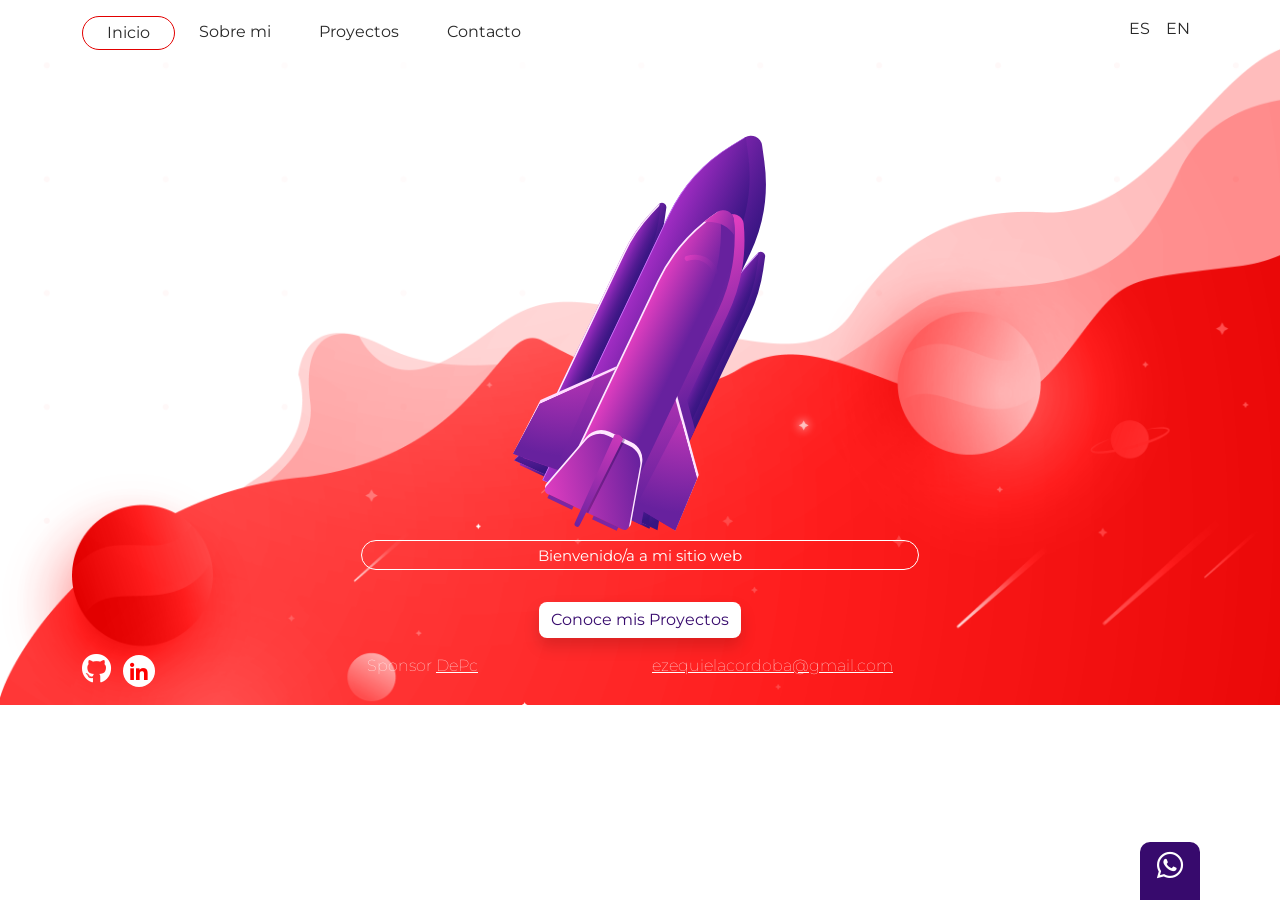
<file: index.html>
<!DOCTYPE html>
<html lang="es">

<head>
    <meta charset="UTF-8">
    <meta http-equiv="X-UA-Compatible" content="IE=edge">
    <meta name="viewport" content="width=device-width, initial-scale=1.0">
    <title>Inicio</title>
    <link rel="stylesheet" href="css/bootstrap/css/bootstrap.min.css">
    <link rel="stylesheet" href="css/fontawesome/css/all.min.css">
    <link rel="stylesheet" href="css/fontawesome/css/fontawesome.min.css">
    <link href="https://fonts.googleapis.com/css?family=Montserrat:100,200,300,400,500,600,700,800,900&display=swap"
        rel="stylesheet">
    <link rel="stylesheet" href="css/estilos.css">
</head>

<body id="inicio">
    <header>
        <nav class="navbar navbar-expand-md mb-4">
            <div class="container">
                <button class="navbar-toggler" type="button" data-bs-toggle="collapse" data-bs-target="#navbarCollapse"
                    aria-controls="navbarCollapse" aria-expanded="false" aria-label="Toggle navigation">
                    <span class="navbar-toggler-icon"></span>
                </button>
                <div class="collapse navbar-collapse" id="navbarCollapse">
                    <ul class="navbar-nav me-auto mb-2 mb-md-0 mt-2">
                        <li class="nav-item">
                            <a class="nav-link px-4 py-1 activo" href="index.html">Inicio</a>
                        </li>
                        <li class="nav-item">
                            <a class="nav-link px-4 py-1 " href="sobre-mi.html">Sobre mi</a>
                        </li>
                        <li class="nav-item">
                            <a class="nav-link px-4 py-1" href="proyectos.html">Proyectos</a>
                        </li>
                        <li class="nav-item">
                            <a class="nav-link px-4 py-1" href="contacto.html">Contacto</a>
                        </li>
                    </ul>
                    <form class="d-flex">
                        <ul class="navbar-nav me-auto mb-2 mb-md-0">
                            <li class="nav-item">
                                <a class="nav-link" href="inicio.html">ES</a>
                            </li>
                            <li class="nav-item">
                                <a class="nav-link" href="en/home.html">EN</a>
                            </li>
                        </ul>

                    </form>
                </div>
            </div>
        </nav>
    </header>
    <main class="container">
        <div class="row">
            <div class="col-12 col-sm-6 mt-sm-5 offset-sm-3 text-center">
                <a href="proyectos.php"></a> <img src="images/cohete.svg " alt="">
            </div>
        </div>
        <div class="row">
            <div class="col-12 text-center offset mb-3">
                <div class="input-home">
                    <p class="p-1"> Bienvenido/a a mi sitio web</p>

                </div>
            </div>
        </div>
        <div class="row">
            <div class="col-12 text-center">
                <a href="proyecto.htl" class="btn shadow">Conoce mis Proyectos</a>

            </div>

        </div>


    </main>
    <footer class="footer mt-auto py-3 mb-5">
        <div class="container">
            <div class="row">
                <div class="col-12 col-sm-3">
                    <a href="http://gitbut.com" target="_blank" title="gitbhub"> <i class="fab fa-github"></i></a>
                    <a href="http://www.linkedin.com" target="_blank" title="linkedin"><i
                            class="fab fa-linkedin-in"></i></a>
                </div>
                <div class="col-12 col-sm-3">
                    Sponsor <a href="http://depcsuite.com">DePc</a>
                </div>
                <div class="col-12 col-sm-3">
                    <a href="mailto:ezequielacordoba@gmail.com">ezequielacordoba@gmail.com</a>
                </div>

            </div>

        </div>

    </footer>
    <div class="whatsapp">
        <a href="http://api.whatsapp.com/send?phone=541124780607" target="_blank"><i class="fab fa-whatsapp"></i></a>
    </div>
    <script src="css/bootstrap/js/bootstrap.bundle.min.js"></script>

</body>

</html>
</file>
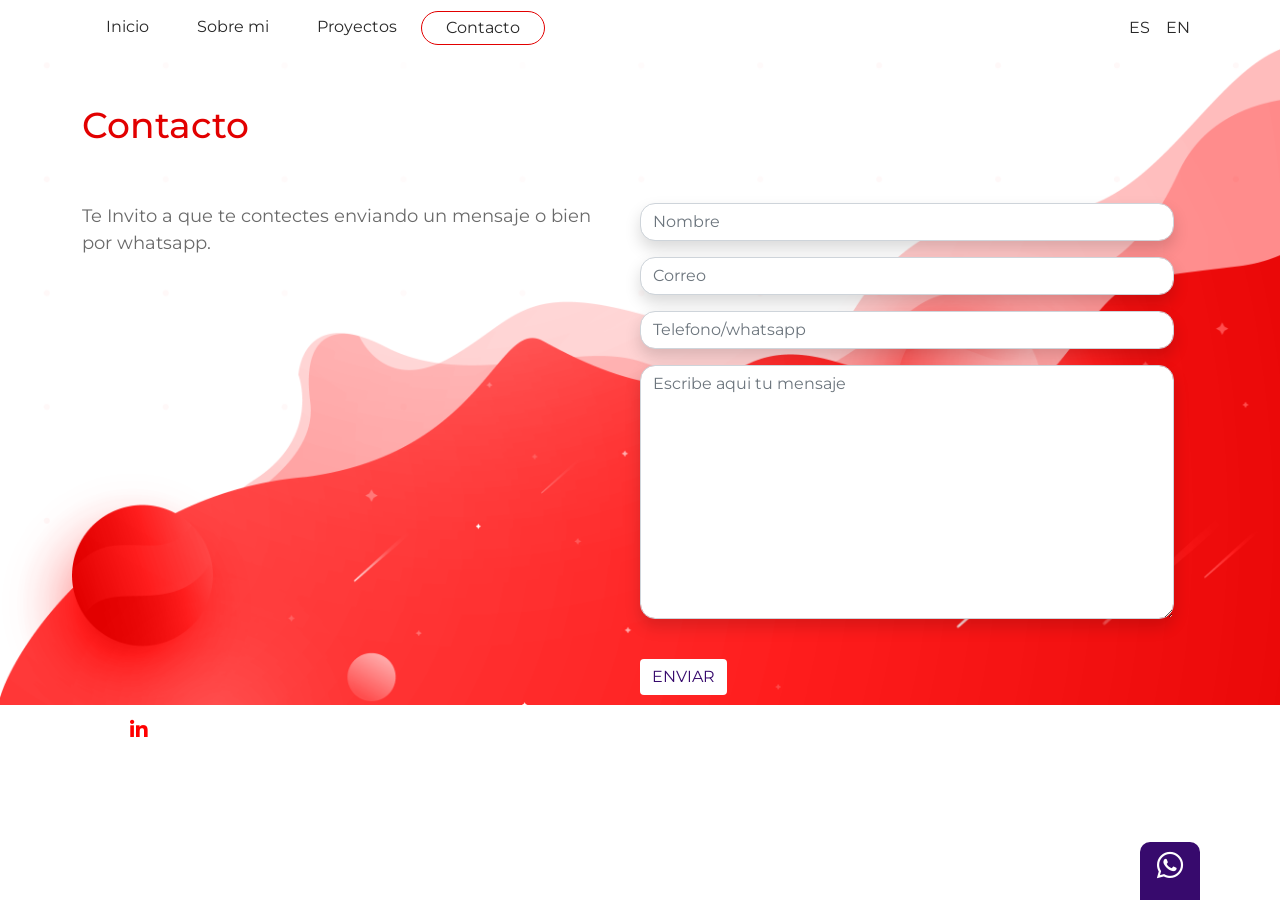
<file: contacto.html>
<!DOCTYPE html>
<html lang="es">

<head>
    <meta charset="UTF-8">
    <meta http-equiv="X-UA-Compatible" content="IE=edge">
    <meta name="viewport" content="width=device-width, initial-scale=1.0">
    <title>Contacto</title>
    <link rel="stylesheet" href="css/bootstrap/css/bootstrap.min.css">
    <link rel="stylesheet" href="css/fontawesome/css/all.min.css">
    <link rel="stylesheet" href="css/fontawesome/css/fontawesome.min.css">
    <link href="https://fonts.googleapis.com/css?family=Montserrat:100,200,300,400,500,600,700,800,900&display=swap"
        rel="stylesheet">
    <link rel="stylesheet" href="css/estilos.css">
</head>

<body id="contacto">
    <header>
        <nav class="navbar navbar-expand-md">
            <div class="container">
                <button class="navbar-toggler" type="button" data-bs-toggle="collapse" data-bs-target="#navbarCollapse"
                    aria-controls="navbarCollapse" aria-expanded="false" aria-label="Toggle navigation">
                    <span class="navbar-toggler-icon"></span>
                </button>
                <div class="collapse navbar-collapse" id="navbarCollapse">
                    <ul class="navbar-nav me-auto mb-2 mb-md-0">
                        <li class="nav-item">
                            <a class="nav-link px-4 py-1 " href="index.html">Inicio</a>
                        </li>
                        <li class="nav-item">
                            <a class="nav-link px-4 py-1 " href="sobre-mi.html">Sobre mi</a>
                        </li>
                        <li class="nav-item">
                            <a class="nav-link px-4 py-1" href="proyectos.html">Proyectos</a>
                        </li>
                        <li class="nav-item">
                            <a class="nav-link px-4 py-1 activo" href="contacto.html">Contacto</a>
                        </li>
                    </ul>
                    <form class="d-flex">
                        <ul class="navbar-nav me-auto mb-2 mb-md-0">
                            <li class="nav-item">
                                <a class="nav-link" href="contacto.html">ES</a>
                            </li>
                            <li class="nav-item">
                                <a class="nav-link" href="en/contact.html">EN</a>
                            </li>
                        </ul>

                    </form>
                </div>
            </div>
        </nav>
    </header>
    <main class="container">
        <div class="row">
            <div class="col-12 py-5">
                <h1>Contacto</h1>
            </div>
            <div class="row">
                <div class="col-12 col-sm-6">
                    <p>Te Invito a que te contectes enviando un mensaje o bien por whatsapp.</p>
                </div>
                <div class="col-12 col-sm-6">
                    <form action="" method="POST">
                        <div class="mb-3">
                            <input type="text" name="txtNombre" placeholder="Nombre" id="txtNombre" class="form-control shadow " >
                        </div>
                        <div class="mb-3">
                            <input type="email" name="txtCorreo"placeholder="Correo" id="txtCorreo" class="form-control shadow">
                        </div>
                        <div class="mb-3">
                            <input type="tel" name="txtTelefono"placeholder="Telefono/whatsapp" id="txtTelefono" class="form-control shadow ">
                        </div>
                        <div class="mb-3">
                            <textarea name="txtMensaje" id="txtMensaje" placeholder="Escribe aqui tu mensaje" cols="30" rows="10"
                                class="form-control shadow"></textarea>
                        </div>
                        <div>
                            <button type="submit" id="btnEnviar" class="btn mt-4">ENVIAR</button>
                        </div>

                    </form>
                </div>


            </div>

        </div>

    </main>
    <footer class="footer mt-auto py-3 mb-5">
        <div class="container">
            <div class="row">
                <div class="col-12 col-sm-3">
                    <a href="http://gitbut.com" target="_blank" title="gitbhub"> <i class="fab fa-github"></i></a>
                    <a href="http://www.linkedin.com" target="_blank" title="linkedin"><i
                            class="fab fa-linkedin-in"></i></a>
                </div>
                <div class="col-12 col-sm-3">
                    Sponsor <a href="http://depcsuite.com">DePc</a>
                </div>
                <div class="col-12 col-sm-3">
                    <a href="mailto:ezequielacordoba@gmail.com">ezequielacordoba@gmail.com</a>
                </div>

            </div>

        </div>

    </footer>
    <div class="whatsapp">
        <a href="http://api.whatsapp.com/send?phone=541124780607" target="_blank"><i class="fab fa-whatsapp"></i></a>
    </div>
    <script src="css/bootstrap/js/bootstrap.bundle.min.js"></script>

</body>

</html>
</file>
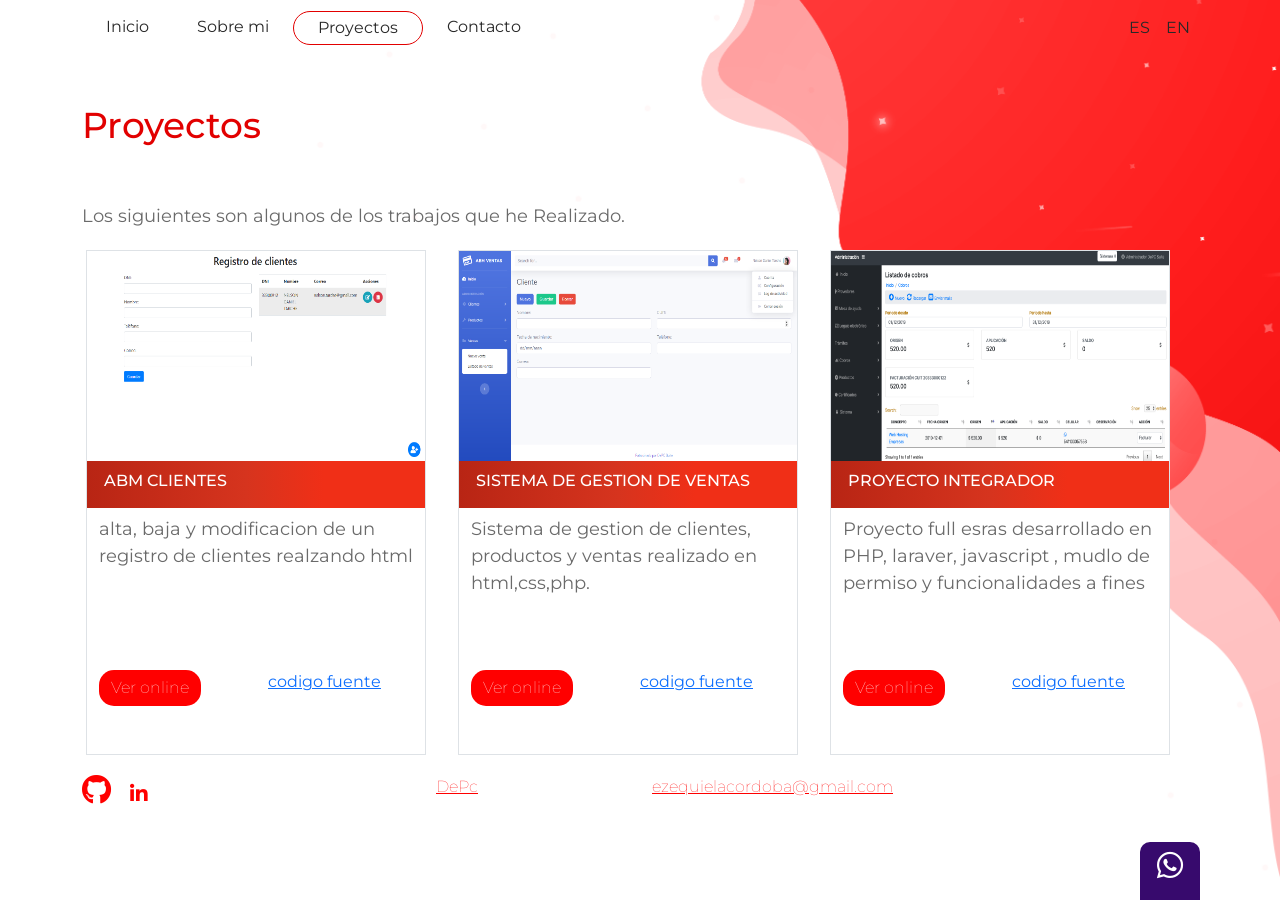
<file: proyectos.html>
<!DOCTYPE html>
<html lang="es">

<head>
    <meta charset="UTF-8">
    <meta http-equiv="X-UA-Compatible" content="IE=edge">
    <meta name="viewport" content="width=device-width, initial-scale=1.0">
    <title>Proyectos</title>
    <link rel="stylesheet" href="css/bootstrap/css/bootstrap.min.css">
    <link rel="stylesheet" href="css/fontawesome/css/all.min.css">
    <link rel="stylesheet" href="css/fontawesome/css/fontawesome.min.css">
    <link href="https://fonts.googleapis.com/css?family=Montserrat:100,200,300,400,500,600,700,800,900&display=swap"
        rel="stylesheet">
    <link rel="stylesheet" href="css/estilos.css">
</head>

<body id="proyectos">
    <header>
        <nav class="navbar navbar-expand-md">
            <div class="container">
                <button class="navbar-toggler" type="button" data-bs-toggle="collapse" data-bs-target="#navbarCollapse"
                    aria-controls="navbarCollapse" aria-expanded="false" aria-label="Toggle navigation">
                    <span class="navbar-toggler-icon"></span>
                </button>
                <div class="collapse navbar-collapse" id="navbarCollapse">
                    <ul class="navbar-nav me-auto mb-2 mb-md-0">
                        <li class="nav-item">
                            <a class="nav-link px-4 py-1 " href="index.html">Inicio</a>
                        </li>
                        <li class="nav-item">
                            <a class="nav-link px-4 py-1" href="sobre-mi.html">Sobre mi</a>
                        </li>
                        <li class="nav-item">
                            <a class="nav-link px-4 py-1 activo" href="proyectos.html">Proyectos</a>
                        </li>
                        <li class="nav-item">
                            <a class="nav-link px-4 py-1" href="contacto.html">Contacto</a>
                        </li>
                    </ul>
                    <form class="d-flex">
                        <ul class="navbar-nav me-auto mb-2 mb-md-0">
                            <li class="nav-item">
                                <a class="nav-link" href="proyectos.html">ES</a>
                            </li>
                            <li class="nav-item">
                                <a class="nav-link" href="en/proyect.html">EN</a>
                            </li>
                        </ul>

                    </form>
                </div>
            </div>
        </nav>
    </header>
    <main class="container">
        <div class="row">
            <div class="col-12 py-5">
                <h1>Proyectos</h1>
            </div>
            <div class="row ">
                <div class="col-12">
                    <p>Los siguientes son algunos de los trabajos que he Realizado.</p>
                </div>
            </div>
            <div class="row bloque">
                <div class="col-12 col-sm-4">
                    <div class="row border m-1 bg-white">
                        <img  src="images/abmclientes.png" alt="ABM clientes " class="img-fluid">
                    
                    <div class=" col-12 gradiente">
                        <h2>ABM CLIENTES</h2>
                    </div>
                    <div class="col-12 pt-2">
                        <p>alta, baja y modificacion de un registro de clientes realzando html</p>
                    </div>

                    <div class="col-6 my-5">
                        <a href=""class="btn btn-rojo" >Ver online</a>
                    </div>
                    <div class="col-6 my-5">
                        <a href="">codigo fuente</a>

                    </div>
                </div>
            </div>
            <div class="col-12 col-sm-4 ">
                <div class="row border m-1 bg-white">
                    <img src="images/abmventas.png" alt="ABM ventas " class="img-fluid">
                
                <div class=" col-12 gradiente">
                    <h2>SISTEMA DE GESTION DE VENTAS</h2>
                </div>
                <div class="col-12 pt-2">
                    <p>Sistema de gestion de clientes, productos y ventas realizado en html,css,php.</p>
                </div>

                <div class="col-6 my-5">
                    <a href="" class="btn btn-rojo">Ver online</a>
                </div>
                <div class="col-6 my-5">
                    <a href="">codigo fuente</a>

                </div>
            </div>
        </div>
        <div class="col-12 col-sm-4">
            <div class="row border m-1 bg-white">
                <img src="images/proyecto-integrador.png" alt="proyecto-integrador " class="img-fluid">
            
            <div class=" col-12 gradiente">
                <h2>PROYECTO INTEGRADOR</h2>
            </div>
            <div class="col-12 pt-2">
                <p>Proyecto full esras desarrollado en PHP, laraver, javascript , mudlo de permiso y funcionalidades a fines</p>
            </div>

            <div class="col-6 my-5">
                <a href="" class="btn btn-rojo">Ver online</a>
            </div>
            <div class="col-6 my-5">
                <a href="">codigo fuente</a>

            </div>
        </div>
    </div>
        </div>
        </div>
    </main>
    <footer class="footer mt-auto py-3 mb-5">
        <div class="container">
            <div class="row">
                <div class="col-12 col-sm-3">
                    <a href="http://gitbut.com" target="_blank" title="gitbhub"> <i class="fab fa-github"></i></a>
                    <a href="http://www.linkedin.com" target="_blank" title="linkedin"><i
                            class="fab fa-linkedin-in"></i></a>
                </div>
                <div class="col-12 col-sm-3">
                    Sponsor <a href="http://depcsuite.com">DePc</a>
                </div>
                <div class="col-12 col-sm-3">
                    <a href="mailto:ezequielacordoba@gmail.com">ezequielacordoba@gmail.com</a>
                </div>

            </div>

        </div>

    </footer>
    <div class="whatsapp">
        <a href="http://api.whatsapp.com/send?phone=541124780607" target="_blank"><i class="fab fa-whatsapp"></i></a>
    </div>
    <script src="css/bootstrap/js/bootstrap.bundle.min.js"></script>

</body>

</html>
</file>
<file: css/estilos.css>
body {
    font-family: 'montserrat', sans-serif;
     margin: 0px;
}
h1{
    color: #E20000;
    font-size: 36px;
}
p{
    color: #6a6a6a;
    font-size: 18px;
}
input, textarea{
    border-radius: 15px !important;
}
#contacto{ 
    background-image: url(../images/fondo-contacto.png);
    background-size: 100%;
    background-repeat: no-repeat;
}

#inicio{ 
    background-image: url(../images/fondo-contacto.png);
    background-size: 100%;
    background-repeat: no-repeat;
}
#proyectos, #sobre-mi{
    background-image: url(../images/fondo-proyectos.png);
    background-size: 100%;
    background-repeat: no-repeat;
}
#proyectos h2{
    font-size: 16px;
    color: white;
    padding: 10px 5px 10px 5px;
}
.bloque p{
   height: 90px;
}
#proyectos .btn{
    color:white;
    background-color:red;
    font-weight: 100;
    border-radius: 15px;
}
    
nav .nav-link{
    color: #282828;
}
nav .activo{
border: #E20000 solid 1px;
border-radius: 20px;
}
.btn{
    background-color: white;
    color: #370a6d;
    border: 15px;
}
.btn:hover {
background-color: #370a6d;
color: white;
}

#sobre-mi .btn{
    background-color: red;
    color: white;
    border-radius: 15px;
}
#sobre-mi .btn:hover {
background-color: white;
color: red;
}
footer, footer a{
    color: white;
    font-weight: 100;
}

footer .fa-github {
    font-size: 30px;
    color:white;
  

}
footer .fa-linkedin-in, #sobre-mi .fa-linkedin-in {
color: red;
background-color: white;
font-size: 20px;
border: 0px;
height: 32px;
width: 32px;
text-align: center;
padding: 8px 0 0 0;
border-radius: 80px;
margin: 0 8px;
}
.fa-whatsapp{
    position: fixed;
    bottom: 0px;
    right: 80px;
    color: white;
    background-color: #370a6d;
    font-size: 30px;
    padding: 8px 0px 20px 0px;
    border-top-left-radius: 10px;
    border-top-right-radius: 10px;
    width: 60px;
    text-align: center;
}
#sobre-mi, #proyectos footer .fa-github{
    color: red;

}
#sobre-mi a .fa-github{
    color: red;
    font-size: 30px;
}
.fa-bars{
    padding: 10px;
    border-radius: 5px;
}
.navbar-toggler {
     color: #ff4a49;
    border: 1px solid #ff4a49;
}
.navbar-toggler:focus {
    box-shadow: none;
    background-color: #370a6d;
    color: white;
    border: 1px solid white;
}
.gradiente{
    background: rgba(184,37,20,1);
    background: -moz-linear-gradient(left, rgba(184,37,20,1) 0%, rgba(214,52,30,1) 47%, rgba(240,47,23,1) 70%, rgba(240,47,23,1) 100%);
    background: -webkit-gradient(left top, right top, color-stop(0%, rgba(184,37,20,1)), color-stop(47%, rgba(214,52,30,1)), color-stop(70%, rgba(240,47,23,1)), color-stop(100%, rgba(240,47,23,1)));
    background: -webkit-linear-gradient(left, rgba(184,37,20,1) 0%, rgba(214,52,30,1) 47%, rgba(240,47,23,1) 70%, rgba(240,47,23,1) 100%);
    background: -o-linear-gradient(left, rgba(184,37,20,1) 0%, rgba(214,52,30,1) 47%, rgba(240,47,23,1) 70%, rgba(240,47,23,1) 100%);
    background: -ms-linear-gradient(left, rgba(184,37,20,1) 0%, rgba(214,52,30,1) 47%, rgba(240,47,23,1) 70%, rgba(240,47,23,1) 100%);
    background: linear-gradient(to right, rgba(184,37,20,1) 0%, rgba(214,52,30,1) 47%, rgba(240,47,23,1) 70%, rgba(240,47,23,1) 100%);
    filter: progid:DXImageTransform.Microsoft.gradient( startColorstr='#b82514', endColorstr='#f02f17', GradientType=1 );
}
#proyectos img{
    height: 210px;
    background-color: white;
    padding: 0px;
}
#inicio img{
  height: 410px;
  
}
#inicio p{
    border: 1px solid white;
    border-radius: 15px;
    height: 30px;
    color: white;
    width: 50%;
    margin-left: 25%;
    font-size: 15px;
}
#inicio .btn {
    border-radius: 8px;
}
.bloque p{
    height: 90px;

}
g{
    width: 50%;
}

footer, footer a{
    font-weight: 100;
    margin-top: 5px;
}
#proyectos footer a{
    color: red;
}
#sobre-mi span img{
    width: 39%;
    border: 3px solid black;
    border-radius: 50% ;
}






#sobre-mi .card{
    height: 182px;
    
}
#tecnologias h3{
    font-size: 15px;
}

#tecnologias h2{
    font-size: 24px;
}
#mensaje{
    background-color: #eee;
}


#formacion-academica h3{
    font-size: 18px;
    font-weight: 600;
    color: #6a6a6a;
}
#experiencia h2{
    color: #370A6D;
    font-size: 24px;
    font-weight: 400;
}

#experiencia h3, h5 {
   color:  #6A6A6A;
   font-size: 18px;
   font-weight: 600;
}
    
#experiencia h4{
    font-size: 17px;
    color: #370A6D;
}

#formacion-academica, #desarrollo h2, h4{
    color: red;
    font-size: 24px;
    font-weight: 400;
}
#formacion-academica h2{
    font-size: 24px;
    font-weight: 400;
}
#mensaje .card{
    color: white;
    background-color: #370A6D;
    padding: 40px 0px;
    border-radius: 15px;
}
#mensaje .fas{
    font-size: 80px;
   
}
</file>
